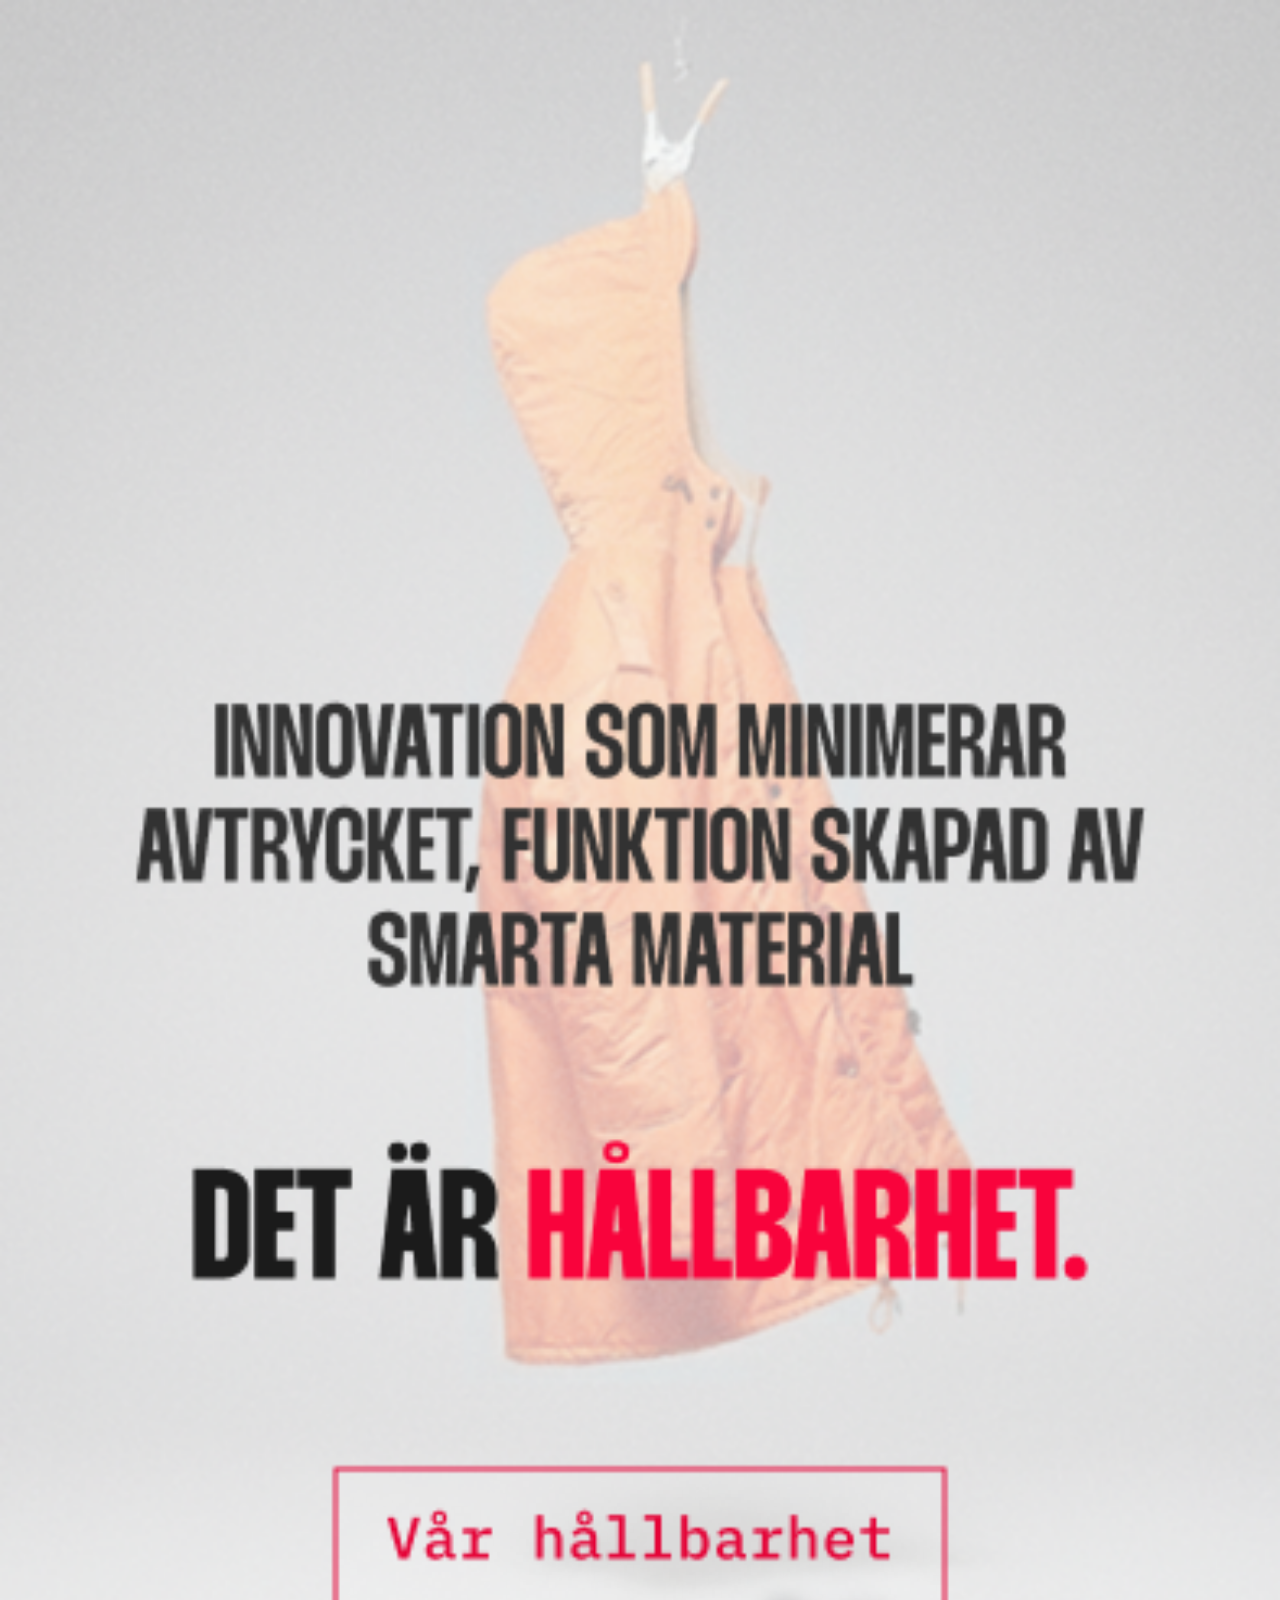
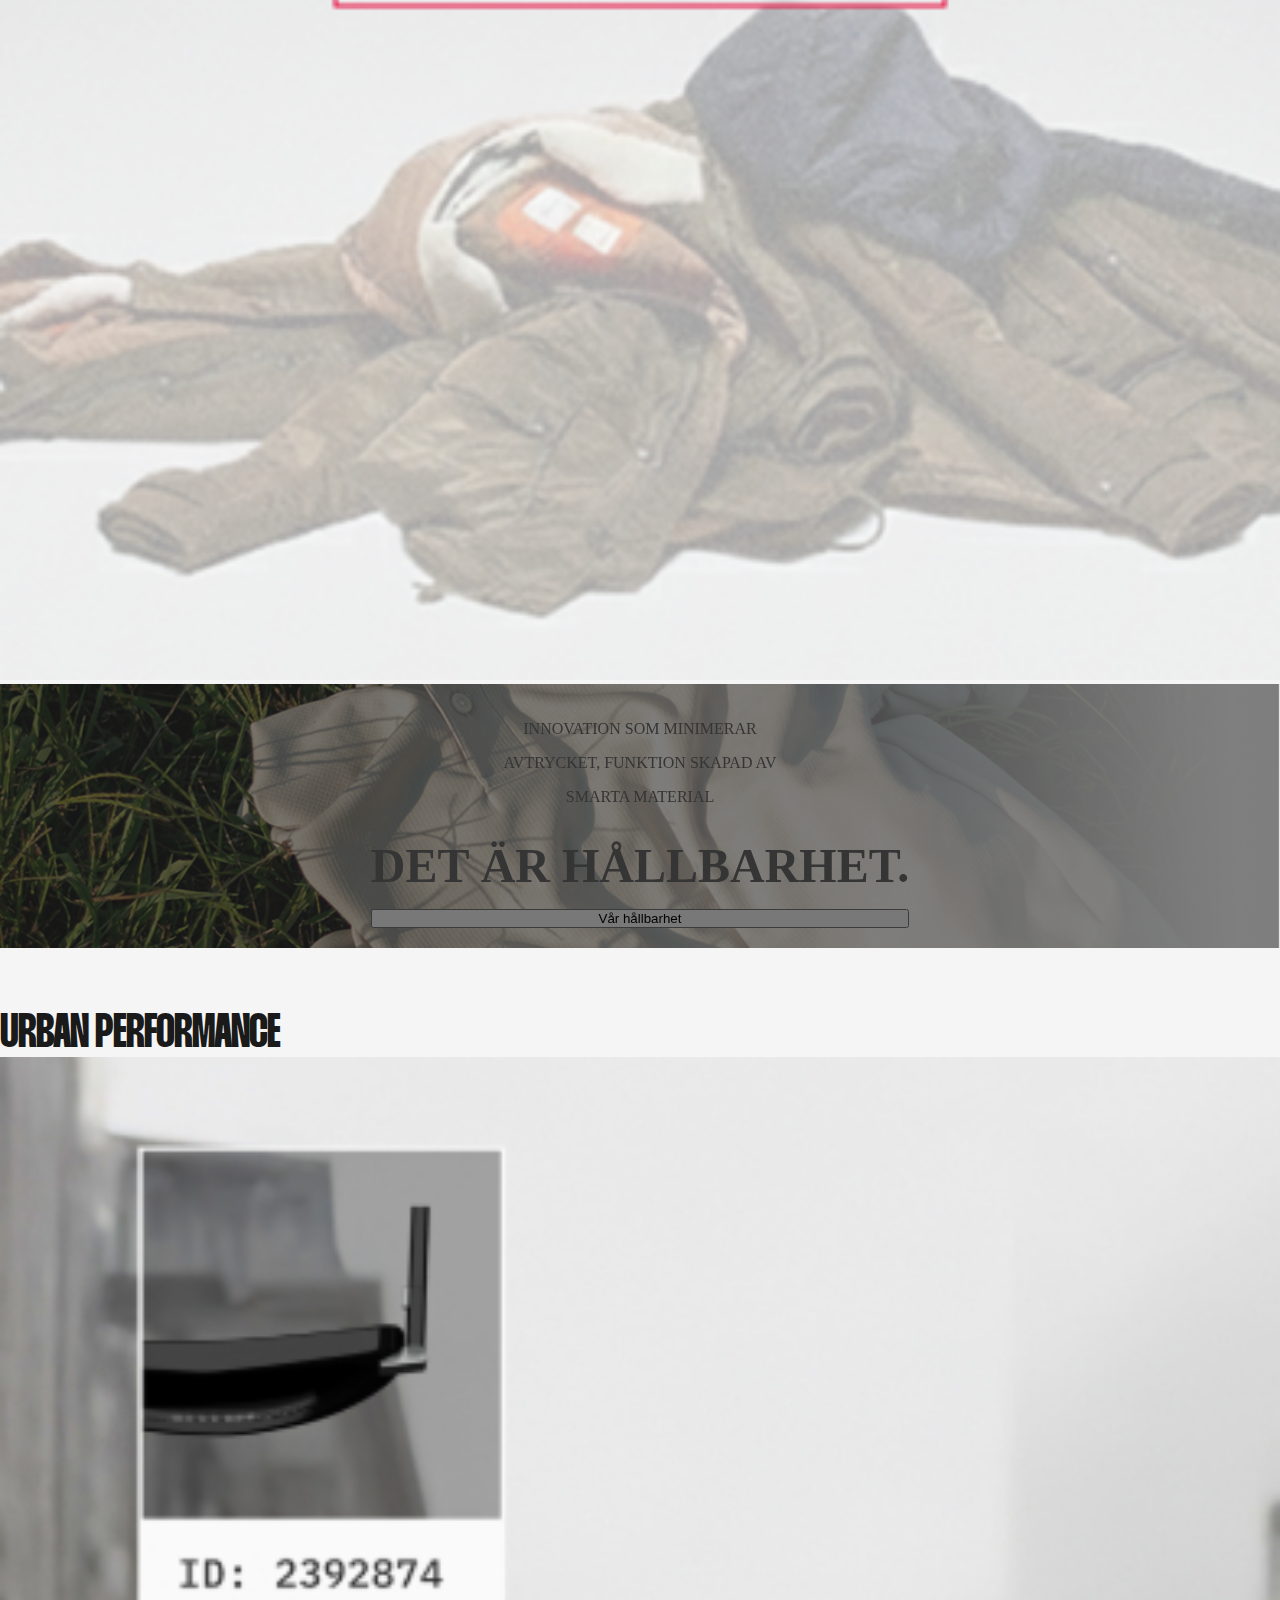
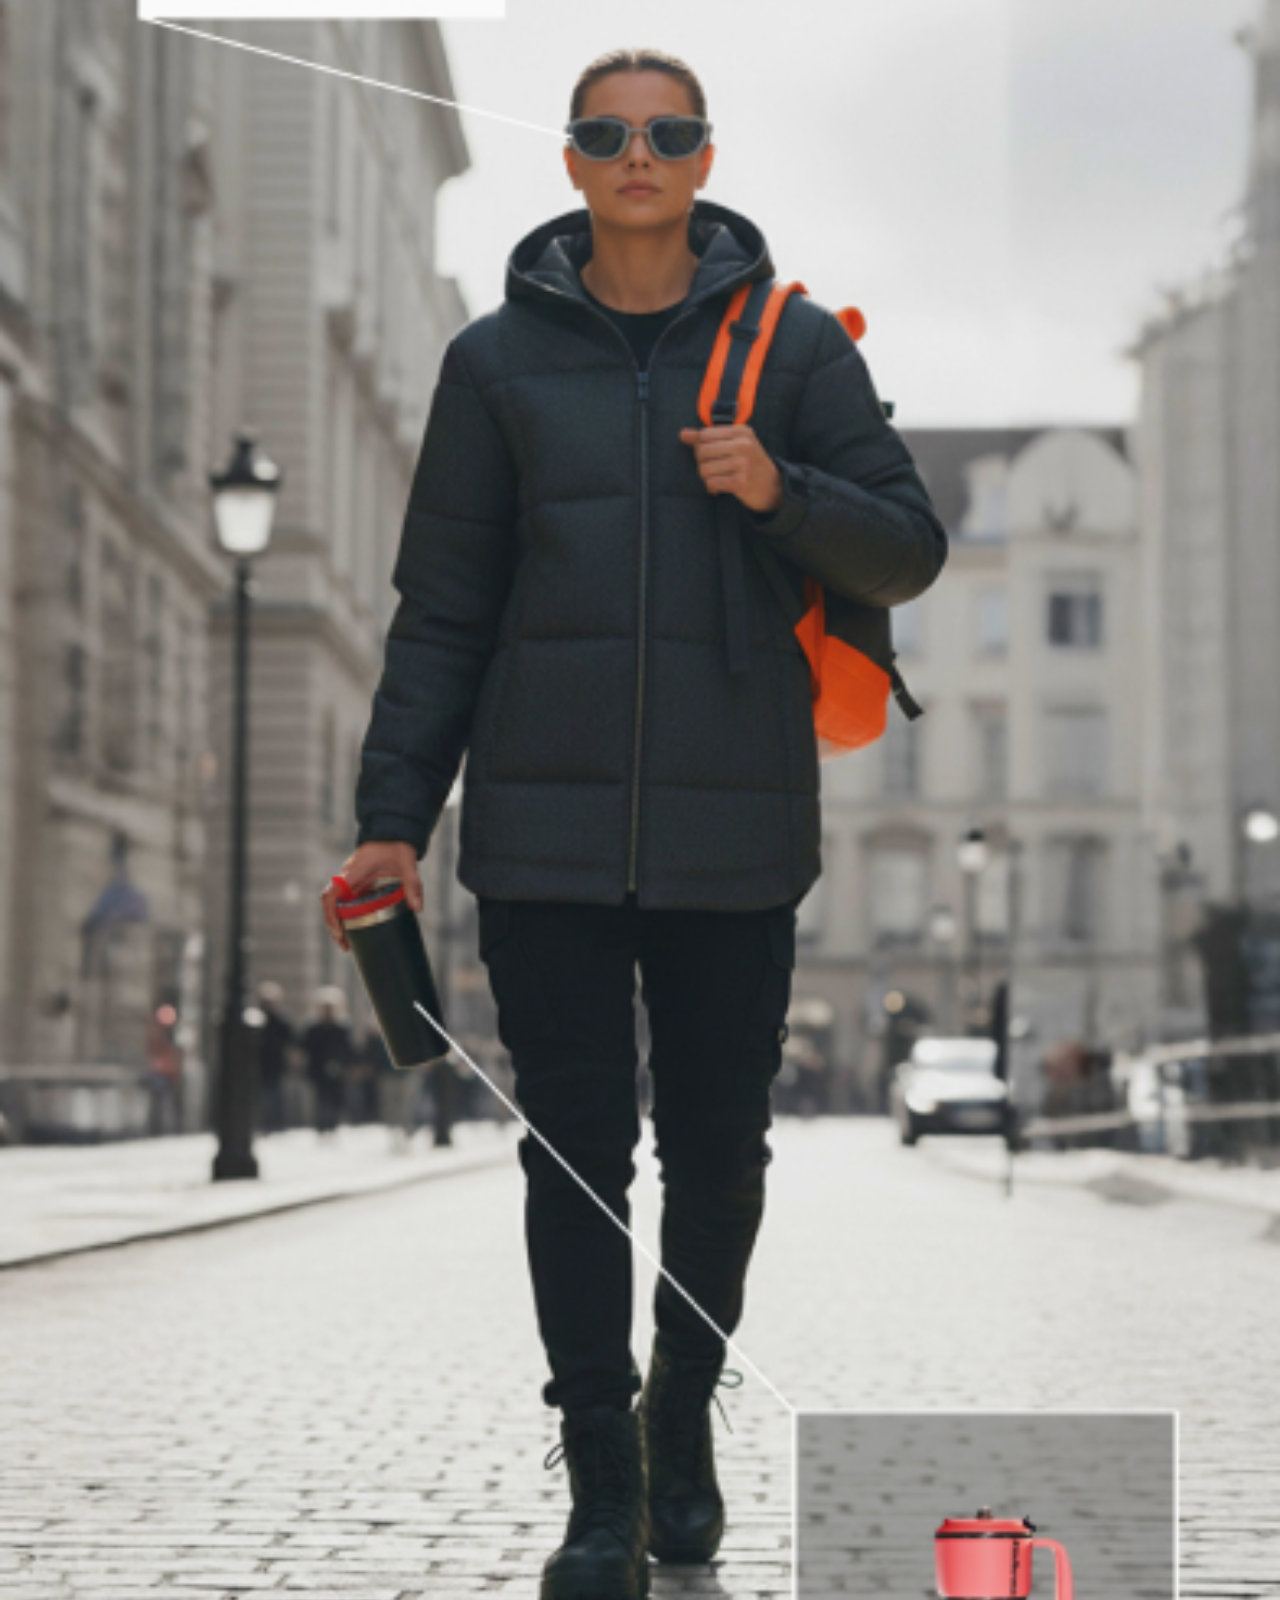
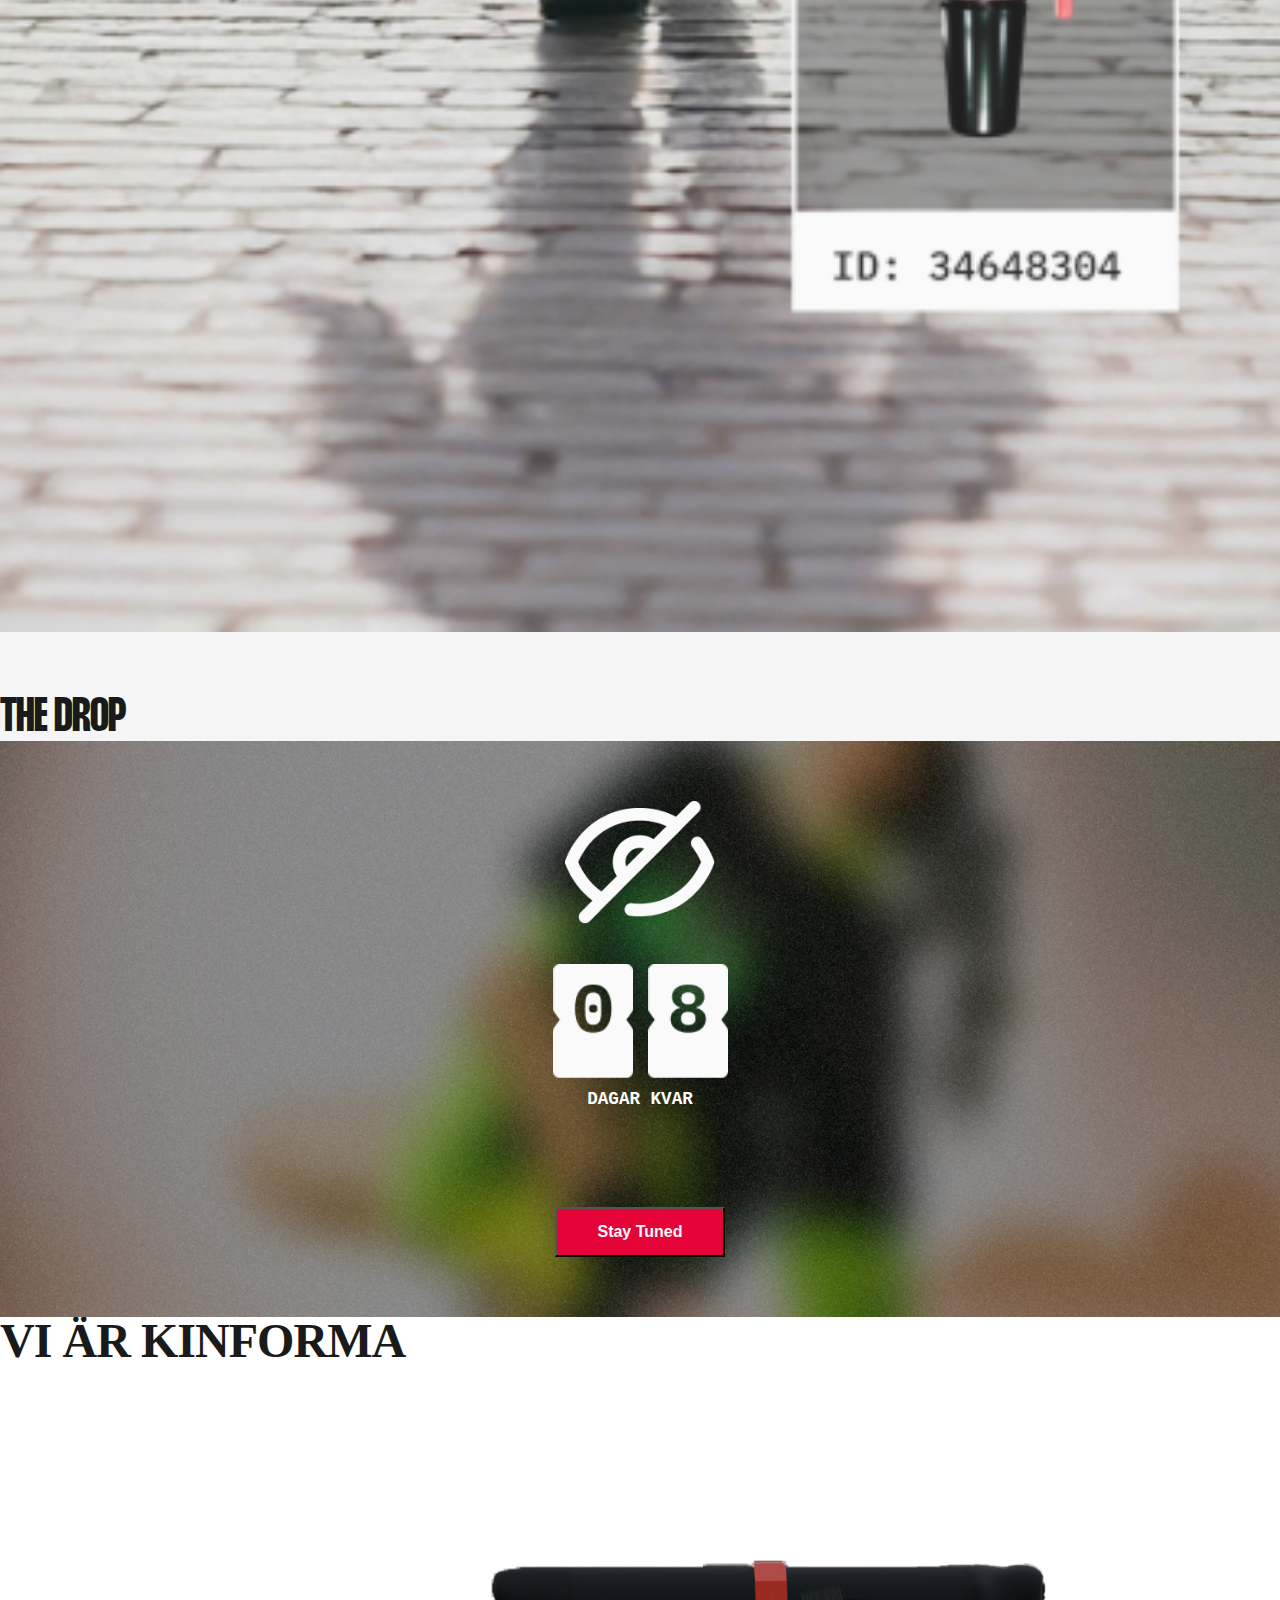
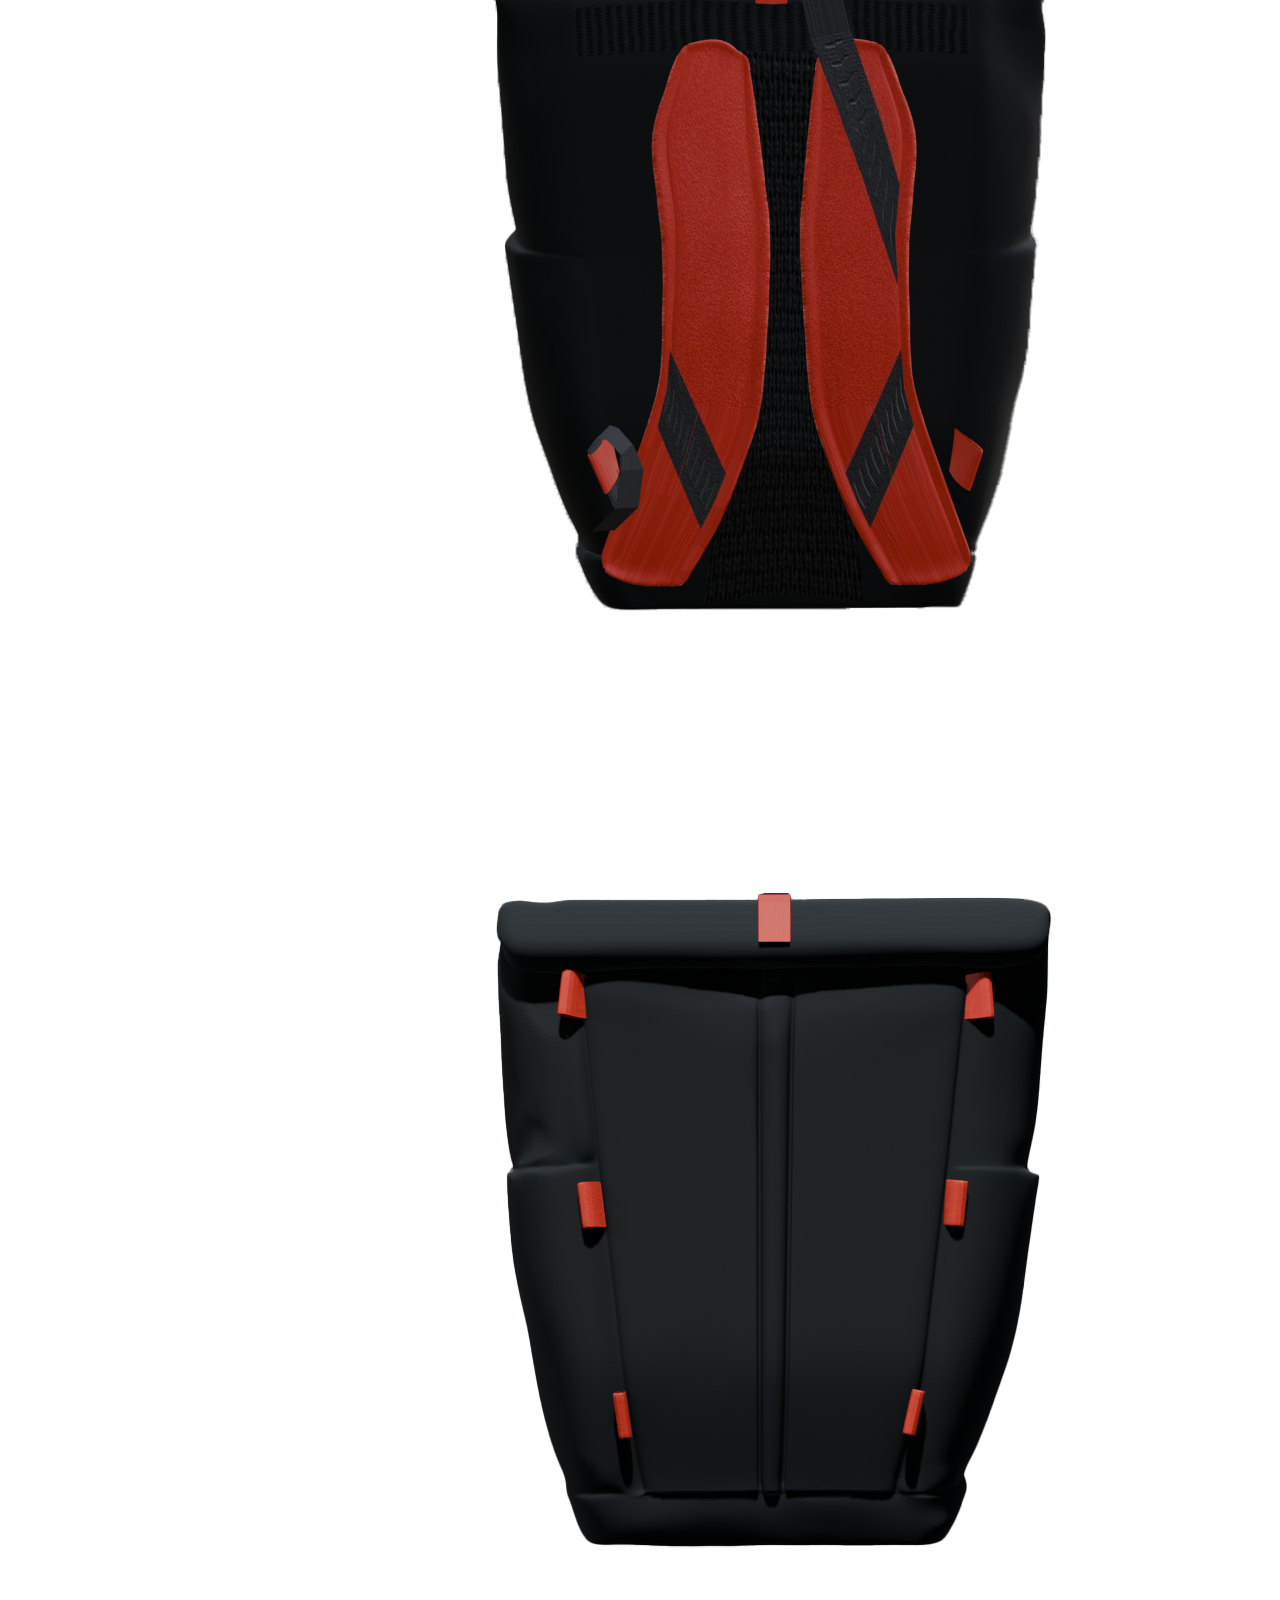
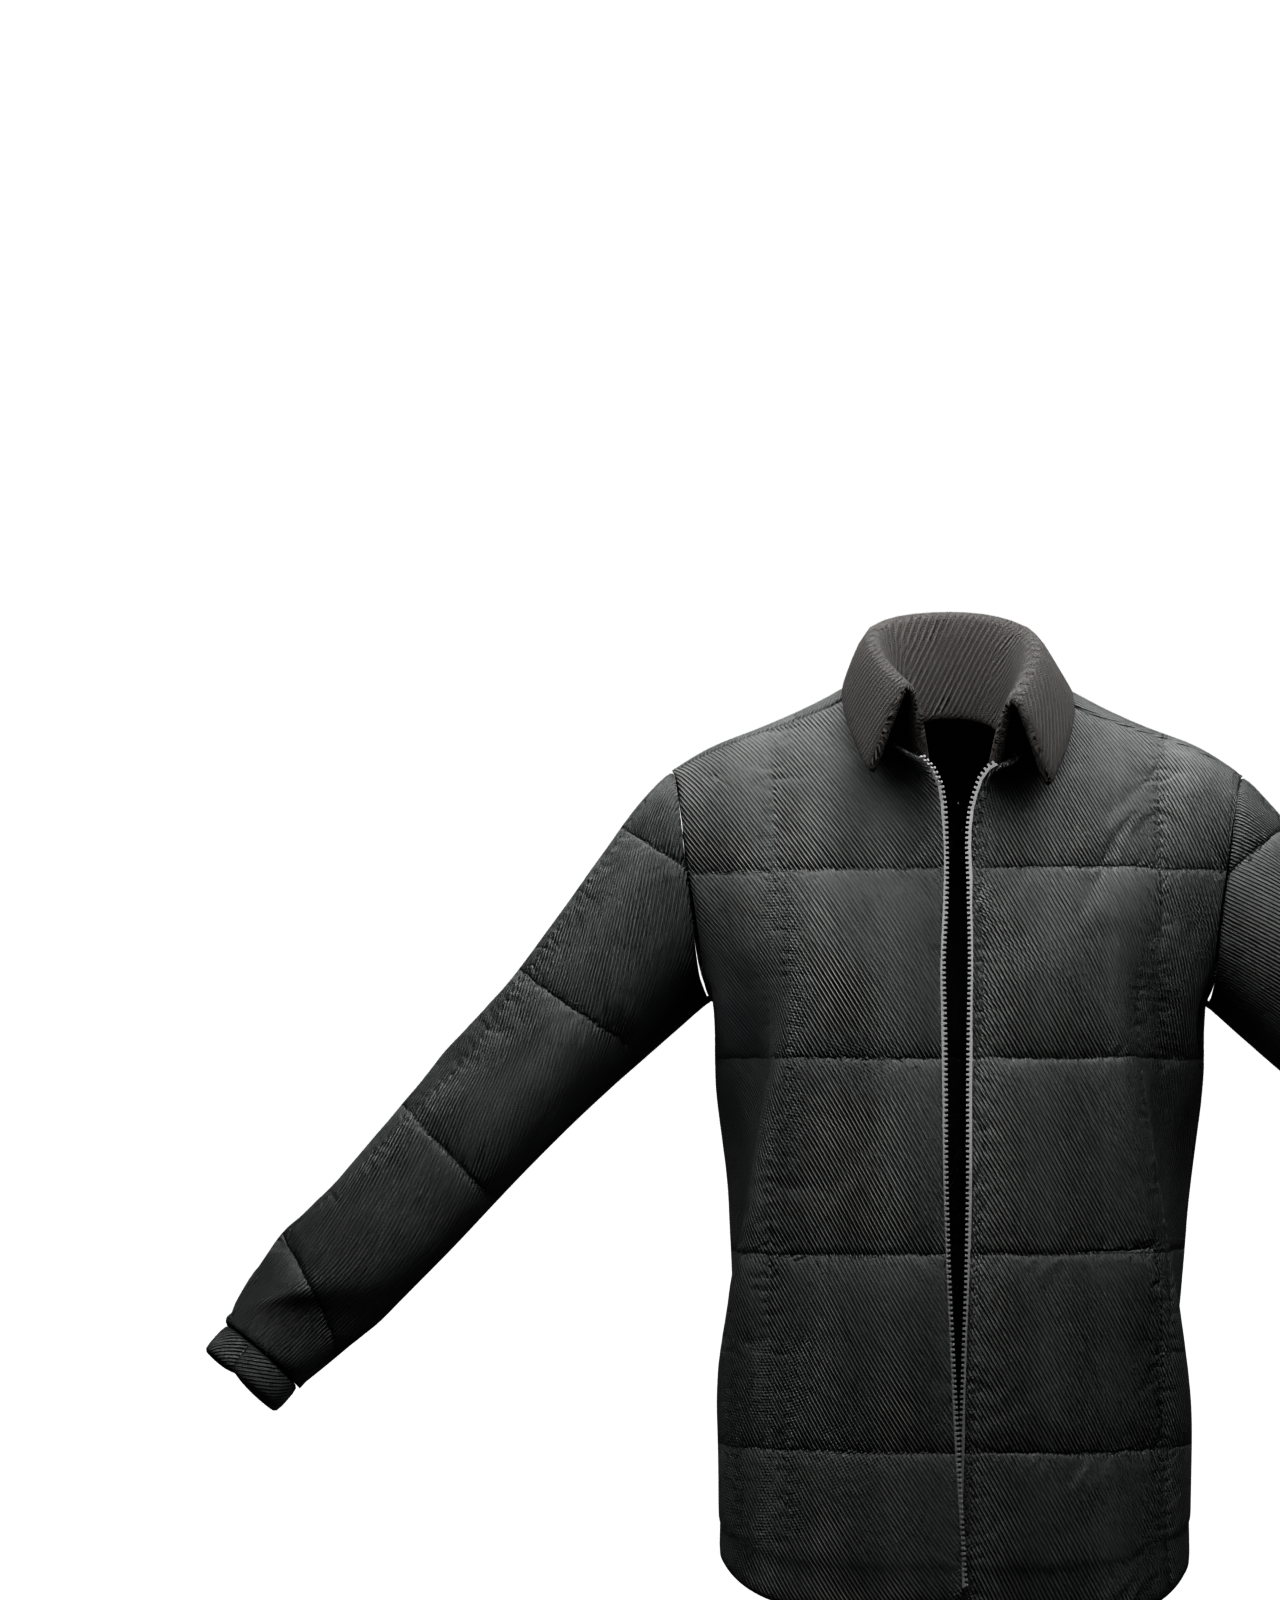
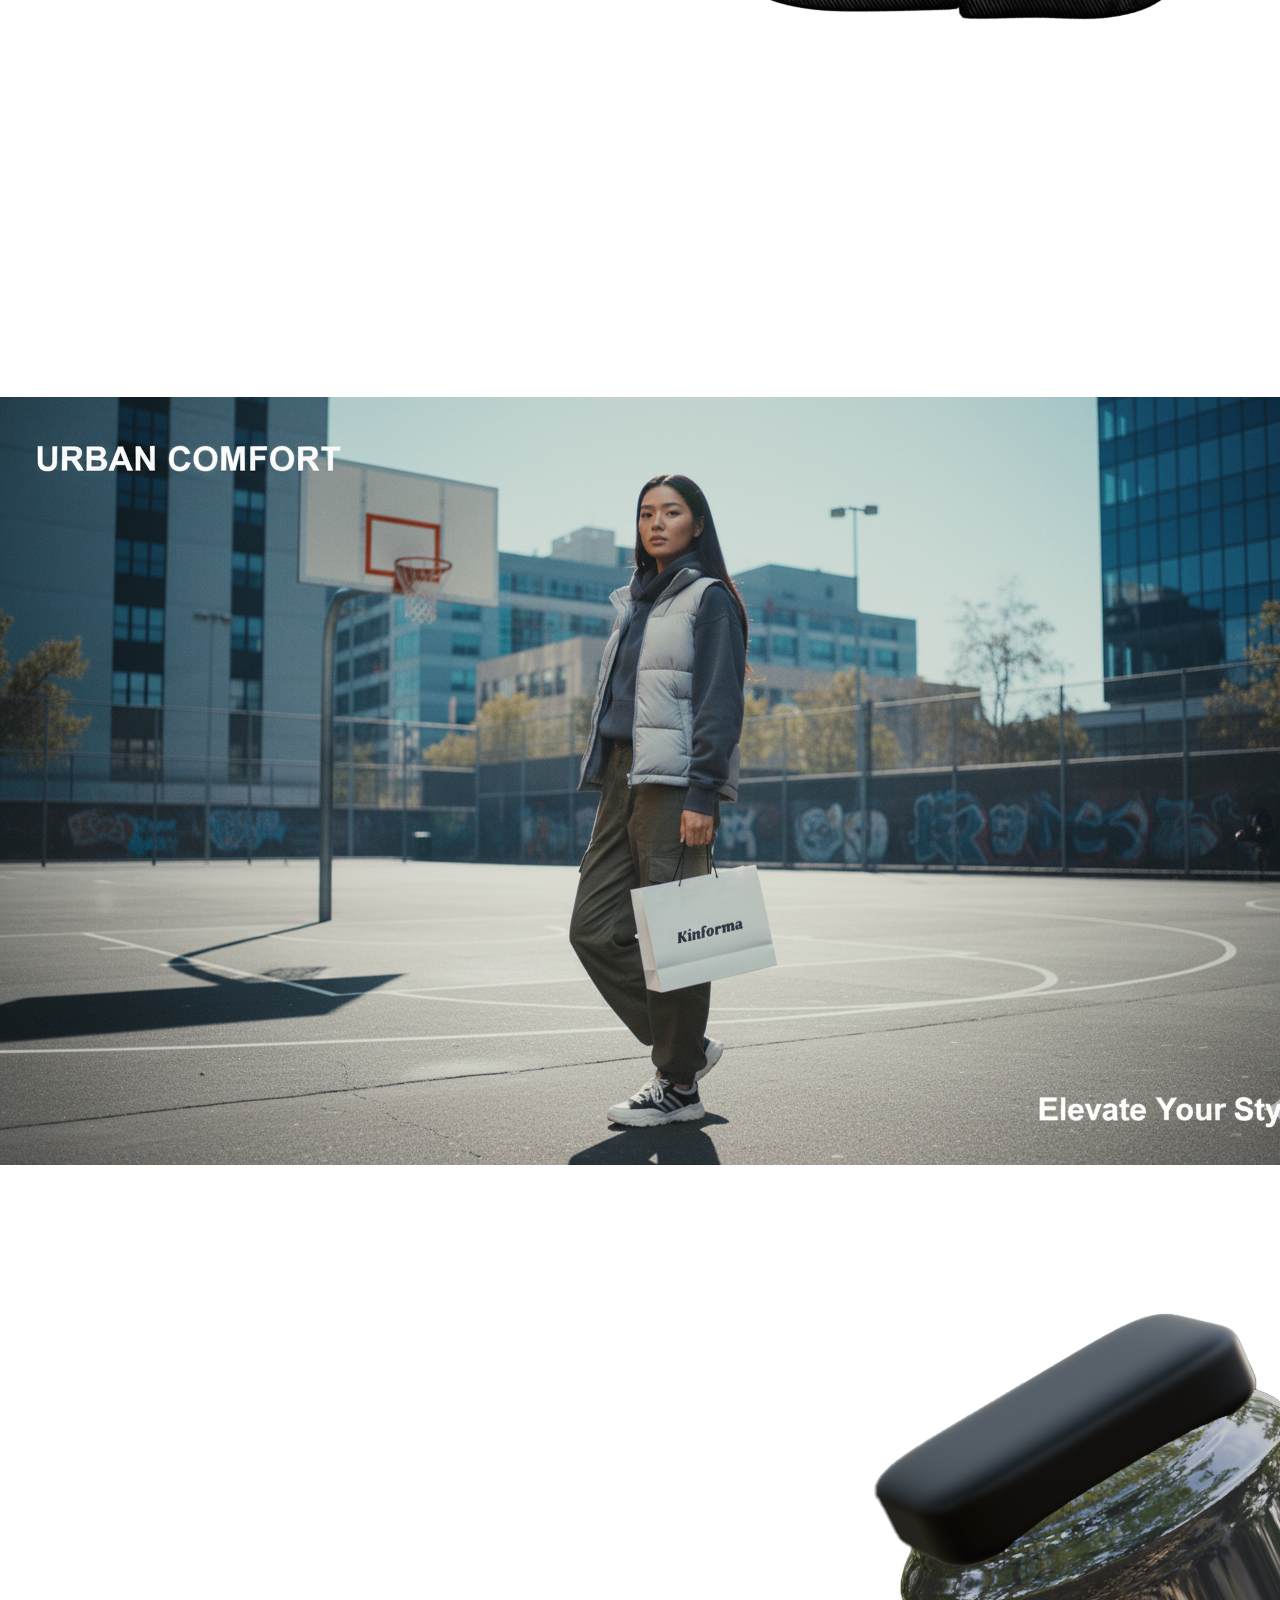
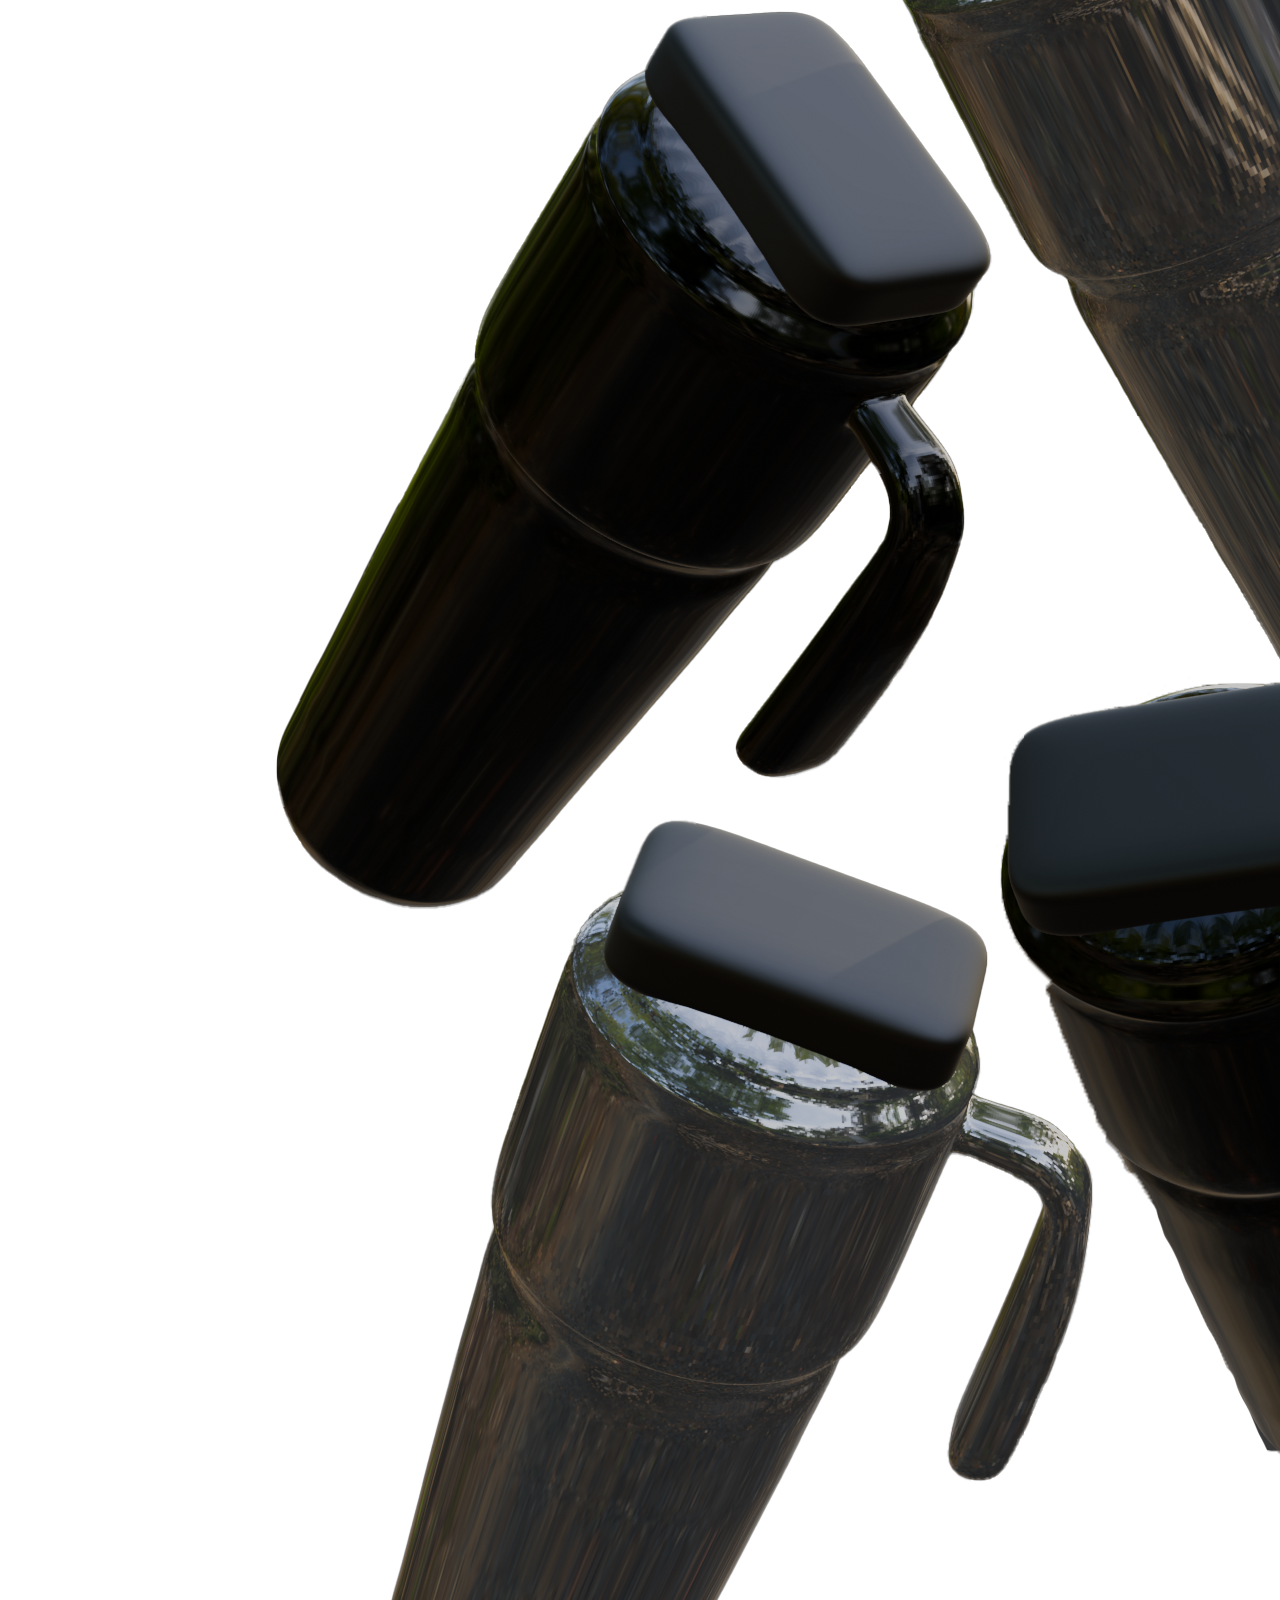
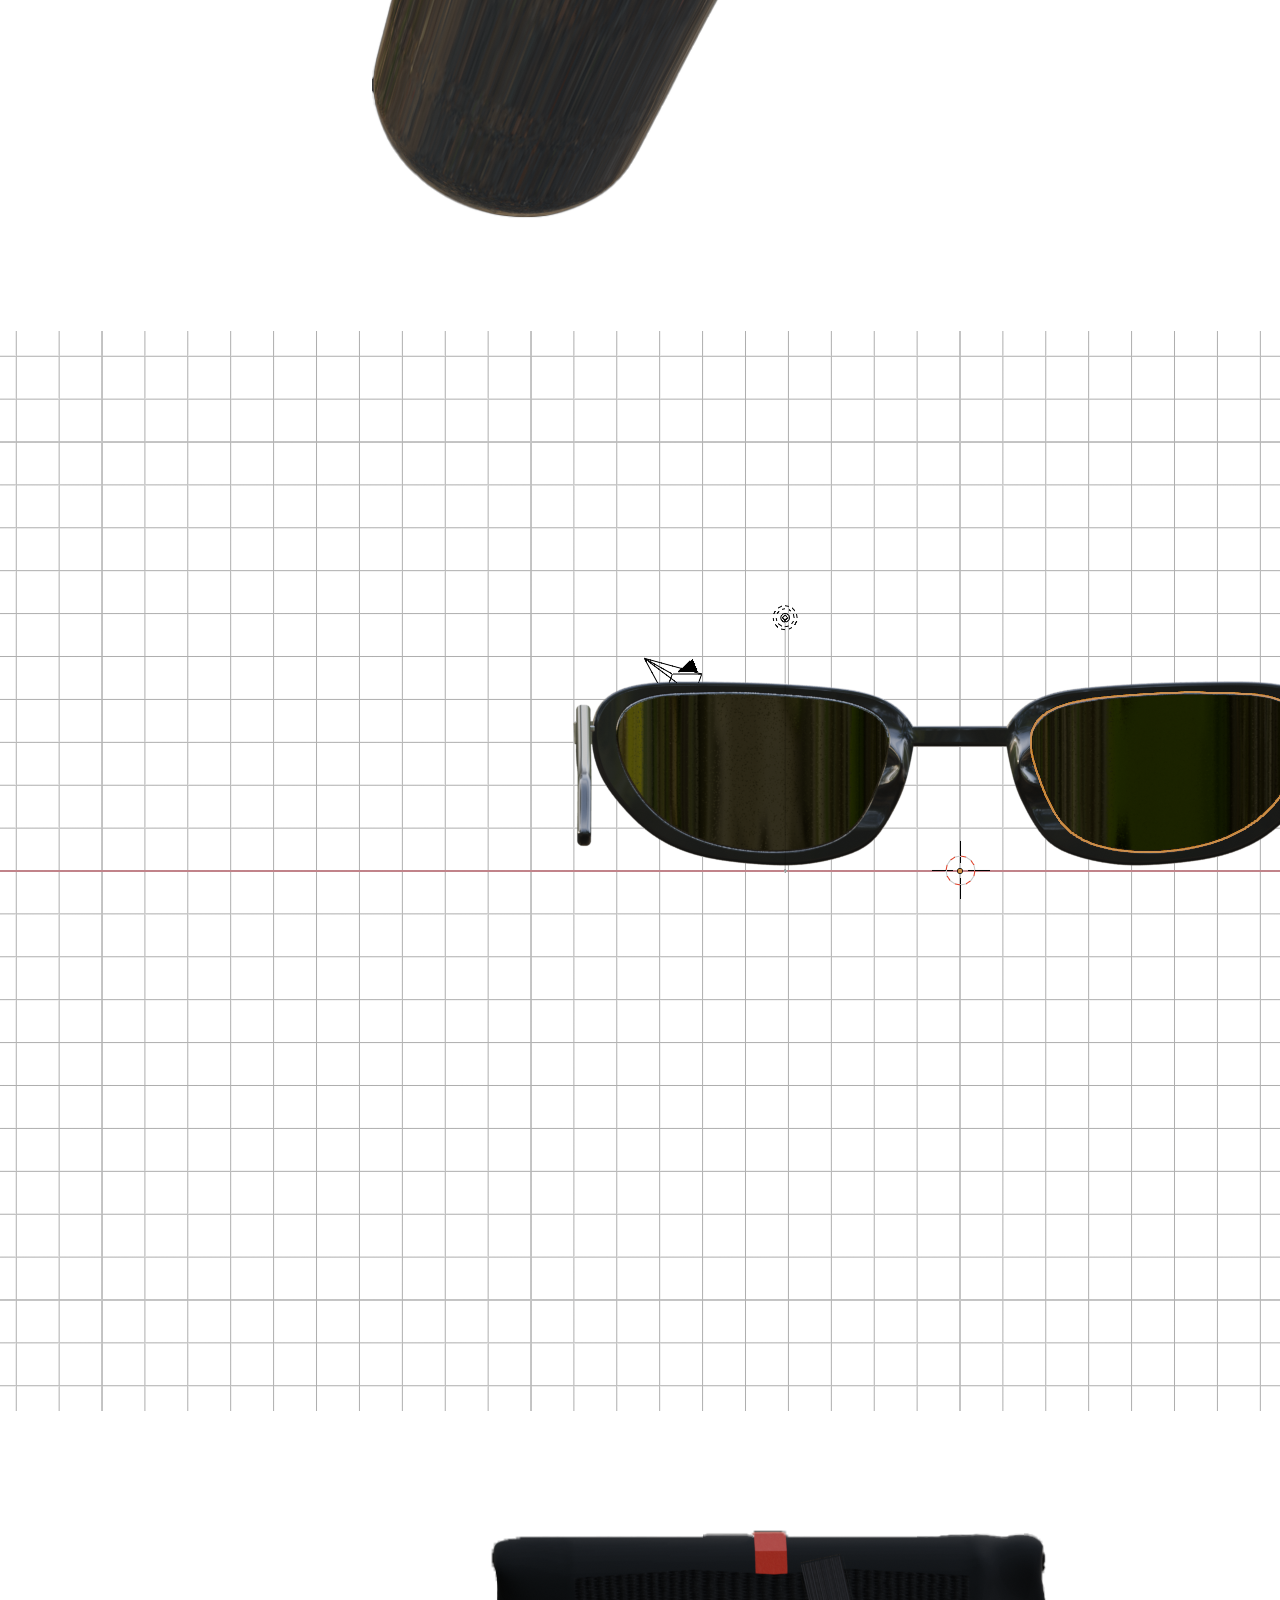
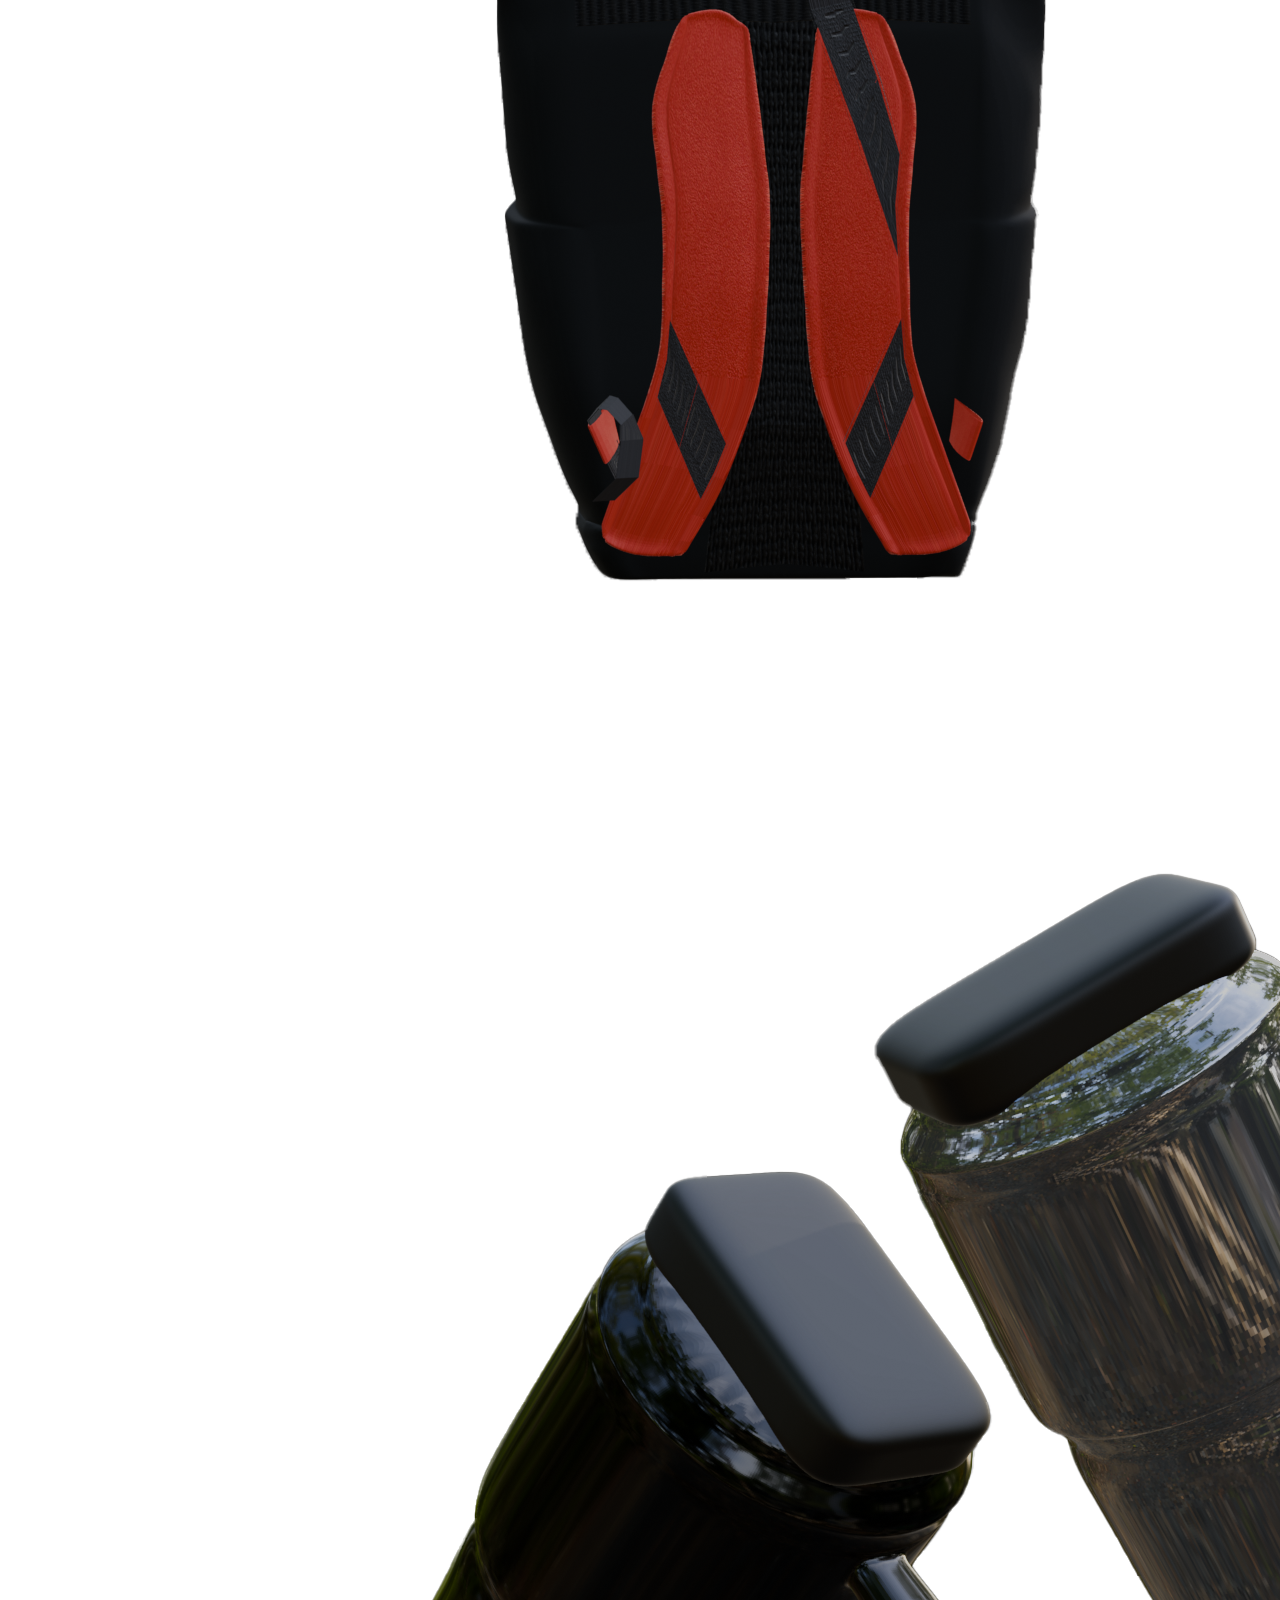
<file: footer.html>
<!DOCTYPE html>
<html lang="sv">
<head>
    <meta charset="UTF-8">
    <meta name="viewport" content="width=device-width, initial-scale=1.0">
    <link rel="stylesheet" href="/styles/footer.css">
    <link rel="stylesheet" href="/styles/root.css">

    <title>VI ÄR KINFORMA</title>



</head>
<body>
    <img src="/assets/icons/images/sustainable.png" class="sustain">

    <section class="sustainable">
        <div class="content">
            <p>
                <p>INNOVATION SOM MINIMERAR</p>
                    <p> AVTRYCKET, FUNKTION SKAPAD AV</p>
                         SMARTA MATERIAL
            </p>
            <h3>DET ÄR HÅLLBARHET.</h3>
            <button class="sustainable-button">Vår hållbarhet</button>
        </div>
    </section>
    
    <section class="Urban-performance-section">
        <h2>URBAN PERFORMANCE</h2>
        <img src="/assets/icons/images/Urban-performance-mobile 1.png">
    </section>
        
<h2>THE DROP</h2>
<section class="the-drop">
    <img src="assets/icons/images/Bild-blurred 1.png" alt="Background">
    <img src="assets/icons/images/Eye 2.png" alt="Eye Icon">

    <div class="date-container">
        <div class="images">
            <img src="assets/icons/images/Subtract.png" alt="Icon 1">
            <img src="assets/icons/images/Subtract1.png" alt="Icon 2">
        </div>
        <p>DAGAR KVAR</p>
    </div>

    <button class="stay-tuned">Stay Tuned</button>
</section>


    <div class="container">
        <h1>VI ÄR KINFORMA</h1>
        
        <div class="carousel-container">
            <div class="carousel">
                <div class="card">
                    <img src="/assets/icons/images/Comback.Bag.back.MVP.png" alt="">
                    
                </div>
                <div class="card">
                    <img src="assets/icons/images/Comback.Bag.front.MVP.png">
                </div>
                <div class="card">
                    <img src="/assets/icons/images/Kinforma_collar&hooded_greyjacket_1.png" alt="">
                    
                </div>
                <div class="card">
                    <img src="/assets/icons/images/Kinforma_model_bag.png" alt="">
                    
                </div>
                <div class="card">
                    <img src="/assets/icons/images/Termos.preview.flera.MVP.png" alt="">
                    
                </div>
                <div class="card">
                    <img src="/assets/icons/images/Kopia av SUNGLASSES.png" alt="">
                    
                </div>
                <div class="card">
                    <img src="/assets/icons/images/Comback.Bag.back.MVP.png" alt="">
                    
                </div>
                <div class="card">
                    <img src="/assets/icons/images/Termos.preview.flera.MVP.png" alt="">
                    
                </div>
            </div>
        </div>
        
        <p class="description">
            Kinforma kombinerar techwear-estetik med <br> smarta, hållbara material. Design som utvecklas <br> med dig. Läs mer om vår idé.
        </p>
        
        <button class="cta-button">Mer om oss</button>
    </div>
    <footer>
        <!-- Desktop Layout -->
        <div class="footer-desktop">
            <div class="footer-left">
                <h2>BE THE FIRST. NOT THE REST.</h2>
                <p>Våra drops är begränsade – få förtur, previews och exklusiva erbjudanden.</p>
                <form class="email-form">
                    <input type="email" placeholder="exemple@kinforma.com" required>
                    <button type="submit">Registrera</button>
                </form>
            </div>
            <div class="footer-right">
                <ul class="footer-links">
                    <li><a href="#om">OM KINFORMA</a></li>
                    <li><a href="#kontakt">KONTAKTA OSS</a></li>
                    <li><a href="#integritet">INTEGRITETSPOLICY</a></li>
                    <li><a href="#cookie">COOKIEPOLICY</a></li>
                </ul>
                <div class="copyright">
                    © 2025 Kinforma. Alla<br>rättigheter förbehållna.
                </div>  
            </div>
        </div>

        <!-- Mobile Layout -->
        <div class="footer-mobile">
            <ul class="footer-links">
                <li><a href="#om">OM PROJEKTET</a></li>
                <li><a href="#kontakt">KONTAKTA OSS</a></li>
                <li><a href="#integritet">INTEGRITETSPOLICY</a></li>
                <li><a href="#cookie">COOKIEPOLICY</a></li>
            </ul>
            <div class="copyright">
                © 2025 NAMN. Alla rättigheter<br>förbehållna.
            </div>
        </div>

        <div class="logo-container">
            <div class="logo">Kinforma</div>
        </div>
    </footer>
    
</body>
</html>
</file>
<file: styles/footer.css>
/* Cleaned CSS without duplicates */

/* Base Styles */
* {
  margin: 0;
  padding: 0;
  box-sizing: border-box;
}

body {
  background-color: #f5f5f5;
}

/* Container */
.container {
  width: 100vw;
  background: white;
  text-align: center;
}

/* Typography */
h1 {
  font-size: 3rem;
  font-weight: 900;
  letter-spacing: -0.02em;
  text-transform: uppercase;
  margin-bottom: 80px;
  line-height: 1;
  color: #1a1a1a;
  text-align: left;
}

h2 {
  width: 100%;
  text-align: left;
  font-size: var(--size-h2-mb);
  margin-top: 4rem;
  color: #1a1a1a;
  font-weight: 700;
  font-family: var(--font-thunder);
  letter-spacing: -1px;
}

.h2-span {
  margin-left: 4rem;
}

.description {
  font-size: 1.25rem;
  line-height: 1.6;
  color: #1a1a1a;
  margin: 60px 0;
  font-weight: 400;
  font-family: var(--font-mono);
}

/* Buttons */
.cta-button,
.sustain-button {
  width: fit-content;
  align-self: center;
  margin-top: 7rem;
  margin-bottom: 7rem;
  display: inline-block !important;
  flex-direction: row;
  align-items: center;
  font-size: 1rem;
  font-weight: 500;
  padding: 10px 16px;
  color: var(--color-orange);
  background: transparent;
  border: 1px solid var(--color-orange);
  text-decoration: none;
  transition: all 0.3s ease;
  cursor: pointer;
  font-family: var(--font-mono);
}

.cta-button:hover .icon,
.sustain-button:hover .icon {
  height: 50%;
}

.stay-tuned {
  background-color: var(--color-orange);
  color: #fafafa;
  padding: 14px 40px;
  font-size: 1rem;
  font-weight: 600;
  cursor: pointer;
  z-index: 2;
  margin-top: 30px;
  transition: all 0.3s ease;
}

.stay-tuned:hover {
  background: #c2185b;
  transform: scale(1.05);
  color: white;
}

.desktop-drop-button {
  background-color: var(--color-orange);
  color: white;
  border: none;
  padding: 16px 50px;
  font-size: 0.8rem;
  font-weight: 600;
  font-family: var(--font-mono);
  cursor: pointer;
  transition: all 0.3s ease;
  text-transform: capitalize;
}

.button-email-submit {
  padding: 12px 30px;
  background-color: var(--color-orange);
  font-size: 1.05rem;
  font-weight: 500;
  cursor: pointer;
  transition: all 0.3s;
  white-space: nowrap;
  color: white;
  font-family: var(--font-mono);
  margin-bottom: 2rem;
  border: none;
}

/* Coming Up Section */
.coming-up {
  margin-bottom: 8rem;
}

.coming-up-header {
  font-size: var(--size-h3);
  font-weight: var(--weight-bold);
  color: black;
  letter-spacing: -2px;
}

.coming-up-main {
  flex: 1;
  display: flex;
  flex-direction: column;
  align-items: center;
  justify-content: center;
  padding: 3rem;
  text-align: center;
}

.coming-up-title {
  font-size: var(--size-h1);
  font-weight: var(--weight-bold);
  letter-spacing: 6px;
  margin-bottom: 3rem;
  color: white;
}

.coming-up-description {
  font-family: "Courier New", monospace;
  font-size: var(--size-body);
  line-height: 1.6;
  margin-bottom: 50px;
  max-width: 500px;
}

.coming-up-button {
  background: #666;
  border: none;
  padding: 1rem 3rem;
  font-size: 18px;
  font-family: "Courier New", monospace;
  cursor: pointer;
  border-radius: 5px;
}

.coming-up-button:hover {
  background: #555;
}

/* Top and Bottom Bars */
.top-bar {
  display: flex;
  justify-content: space-between;
  align-items: center;
  padding: 2rem 1rem;
  font-size: var(--size-ingress);
  font-weight: bold;
  letter-spacing: 2px;
  font-family: var(--font-mono);
}

.kinforma-top,
.kinforma-bottom {
  font-style: italic;
  font-size: var(--size-ingress);
  font-family: var(--font-logo);
}

.bottom-bar {
  display: flex;
  justify-content: space-between;
  align-items: center;
  padding: 2.5rem 1rem;
  font-size: var(--size-ingress);
  font-weight: bold;
  letter-spacing: 2px;
}

/* Urban Performance Section */
.Urban-performance-section {
  font-family: Bold LC;
}

.Urban-performance-section img {
  width: 100%;
  margin-bottom: 4rem;
  height: auto;
  display: block;
  object-fit: cover;
  padding: 0;
}

/* Sustainable Section */
.sustainable {
  background: url("../assets/icons/images/Hållbarhet2 1.png") center/cover
    no-repeat;
  display: flex;
  flex-direction: column;
  justify-content: center;
  align-items: center;
  text-align: center;
  padding: 20px;
  color: white;
  filter: brightness(50%);
}

.sustainable .content {
  display: flex;
  flex-direction: column;
  gap: 16px;
  color: #696969;
  font-family: var(--font-thunder "Thunder", sans-serif);
}

.sustainable h3 {
  font-size: 3rem;
}

.sustain {
  width: 100%;
  height: auto;
}

.sustain-section {
  width: 100vw;
  height: 40rem;
  display: flex;
  flex-direction: row;
}

.sustain-desktop-img {
  width: 50%;
  height: 100%;
  object-fit: cover;
  display: block;
  
}

.sustain-content {
  width: 50%;
  display: flex;
  flex-direction: column;
  align-content: flex-start;
  justify-content: flex-end;
  gap: 1rem;
  padding: 0 1rem;
}

.sustain-desktop-text,
.sustain-desktop-text-right {
  max-width: 80%;
  font-size: 4rem;
  font-weight: 600;
  font-family: var(--font-thunder);
  color: var(--color-grey);
  margin: 0;
  padding: 0;
  letter-spacing: -1px;
}

.sustain-desktop-text-right {
  align-self: flex-end;
  text-align: end;
}

h2.sustain-header {
  font-size: 5rem;
  font-weight: var(--weight-bold);
  margin: 0;
  padding: 0;
  font-family: var(--font-thunder);
}


.sustain-sustain-header {
  color: var(--color-orange);
  font-size: 5rem;
}

.sustain-mobile-text {
  display: none;
}

/* The Drop Section */
.the-drop {
  visibility: visible;
  opacity: 1;
  position: relative;
  width: 100%;
  display: flex;
  flex-direction: column;
  align-items: center;
  justify-content: center;
  padding: 60px 20px;
  overflow: hidden;
  font-family: var(--font-mono);
}

.the-drop > img:first-of-type {
  position: absolute;
  top: 0;
  left: 0;
  width: 100%;
  height: 100%;
  object-fit: cover;
  z-index: 1;
}

.the-drop > img:nth-of-type(2) {
  width: 150px;
  height: auto;
  z-index: 2;
  margin-bottom: 40px;
}

.date-container {
  display: flex;
  flex-direction: column;
  align-items: center;
  gap: 10px;
  z-index: 2;
  margin-bottom: 20px;
}

.date-container .images {
  display: flex;
  gap: 15px;
  justify-content: center;
}

.date-container .images img {
  width: 80px;
  height: auto;
}

.date-container p {
  text-align: center;
  font-size: 1.1rem;
  font-weight: 600;
  margin-bottom: 3rem;
  color: white;
}

/* Desktop Container */
.desktop-container {
  visibility: hidden;
  opacity: 0;
  height: 0;
  overflow: hidden;
  display: flex;
  flex-direction: row;
  width: 100%;
}

.desktop-left {
  position: relative;
  width: 50%;
}

.desktop-drop-left {
  width: 100%;
  height: 100%;
  object-fit: cover;
  display: block;
}

.desktop-drop-text {
  position: absolute;
  top: 50%;
  left: 50%;
  transform: translate(-50%, 20%);
  text-align: center;
  color: white;
  padding: 10px;
  letter-spacing: 2%;
  font-family: var(--font-mono);
  font-weight: var(--weight-medium);
  font-size: var(--size-ingress-mb);
}

.desktop-drop-right {
  display: flex;
  flex-direction: column;
  align-items: center;
  justify-content: center;
  width: 50%;
  padding: 60px 20px;
  background-color: #f5f5f5;
  background-image: url(../assets/icons/images/Frame-422.png);
}

.desktop-drop-title {
  font-size: var(--size-h2-mb);
  font-weight: 900;
  letter-spacing: 8px;
  margin-bottom: 60px;
  text-align: center;
  font-family: var(--font-thunder);
}

.desktop-drop-countdown {
  display: flex;
  gap: 20px;
  margin-bottom: 20px;
}

.desktop-drop-label {
  font-size: 1.2rem;
  font-weight: 600;
  font-family: var(--font-mono);
  letter-spacing: 4px;
  text-transform: uppercase;
  margin-bottom: 40px;
  text-align: center;
}

/* Footer */
footer {
  background: var(--color-bg);
  color: white;
  position: relative;
  font-family: var(--font-mono);
}

.footer-desktop {
  display: flex;
  justify-content: space-between;
  align-items: flex-start;
  gap: 60px;
}

.footer-left {
  flex: 1;
  max-width: 650px;
  padding-left: 4rem;
}

.footer-left h2 {
  font-size: 2rem;
  font-weight: 700;
  letter-spacing: 3px;
  margin-bottom: 40px;
  line-height: 1.2;
}

.footer-left p {
  font-size: 1.15rem;
  margin-bottom: 35px;
  line-height: 1.5;
}

.email-form {
  display: flex;
  gap: 20px;
}

.email-form input {
  flex: 1;
  padding: 18px 25px;
  background: #8a8a8a;
  border: none;
  color: #e0e0e0;
  font-size: 1.05rem;
  font-family: inherit;
}

.email-form input::placeholder {
  color: #c0c0c0;
}

.email-form button {
  padding: 18px 50px;
  background-color: var(--color-orange);
  font-size: 1.05rem;
  font-weight: 500;
  cursor: pointer;
  transition: all 0.3s;
  white-space: nowrap;
  color: white;
  font-family: var(--font-mono);
  border: none;
}

.mobile-email-submit {
  flex: 1;
  width: 100%;
  padding: 12px 18px;
  background:#FAFAFA;
  border: none;
  color: black;
  font-size: 1.05rem;
  font-family: inherit;
  margin-bottom: 1rem;

}

.footer-right {
  padding-top: 3rem;
  margin-right: 3rem;
  flex-shrink: 1;
  min-width: 0;
}

.footer-links {
  list-style: none;
  margin-bottom: 40px;
}

.footer-links li {
  margin-bottom: 18px;
}

.footer-links a {
  color: white;
  text-decoration: none;
  text-transform: uppercase;
  letter-spacing: 2px;
  font-size: 1rem;
  font-weight: 500;
}

.footer-links a:hover {
  opacity: 0.8;
}

.footer-mobile {
  display: none;
}

.copyright {
  font-size: 1rem;
  line-height: 1.6;
  margin-top: 2rem;
}

.logo-container {
  width: 100%;
  margin-top: 60px;
  text-align: center;
}

.logo {
  display: inline-block;
  width: 95%;
  max-width: none;
}

.logo img {
  width: 100%;
  height: auto;
}

.language {
  margin-bottom: 2rem;
}
</file>
<file: styles/root.css>
@font-face {
  font-family: "Thunder";
  src: url("../assets/fonts/Thunder-BoldLC.woff2") format("woff2");
  font-weight: 700;
  font-style: normal;
}
@font-face {
  font-family: "Thunder";
  src: url("../assets/fonts/Thunder-SemiBoldLC.woff2") format("woff2");
  font-weight: 600;
  font-style: normal;
}
:root {
  /* Fonts */
  --font-logo: "Shrikhand", serif;
  --font-body: "IBM Plex Sans", sans-serif;
  --font-mono: "IBM Plex Mono", monospace;
  --font-thunder: "Thunder", sans-serif;

  /* Font weights */
  --weight-regular: 400;
  --weight-medium: 500;
  --weight-bold: 700;

  /* Font sizes */
  --size-h1: 6rem;
  --size-h1-mb: 2.25rem;
  --size-h2: 6rem;
  --size-h2-mb: 3rem;
  --size-h3: 3rem;
  --size-h4: 1.5rem;
  --size-h4-mb: 1.25rem;
  --size-ingress: 1.5rem;
  --size-ingress-mb: 1.125rem;
  --size-body: 1.125rem;
  --size-small: 0.75rem;

  /* Colors */
  --color-bg: #333333; /* Background color */
  --color-dark: #1f1f1f; /* Dark color */
  --color-white: #fafafa;
  --color-black: #1b1b1b;
  --color-grey: #696969;
  --color-orange: #e50337;
}
</file>
